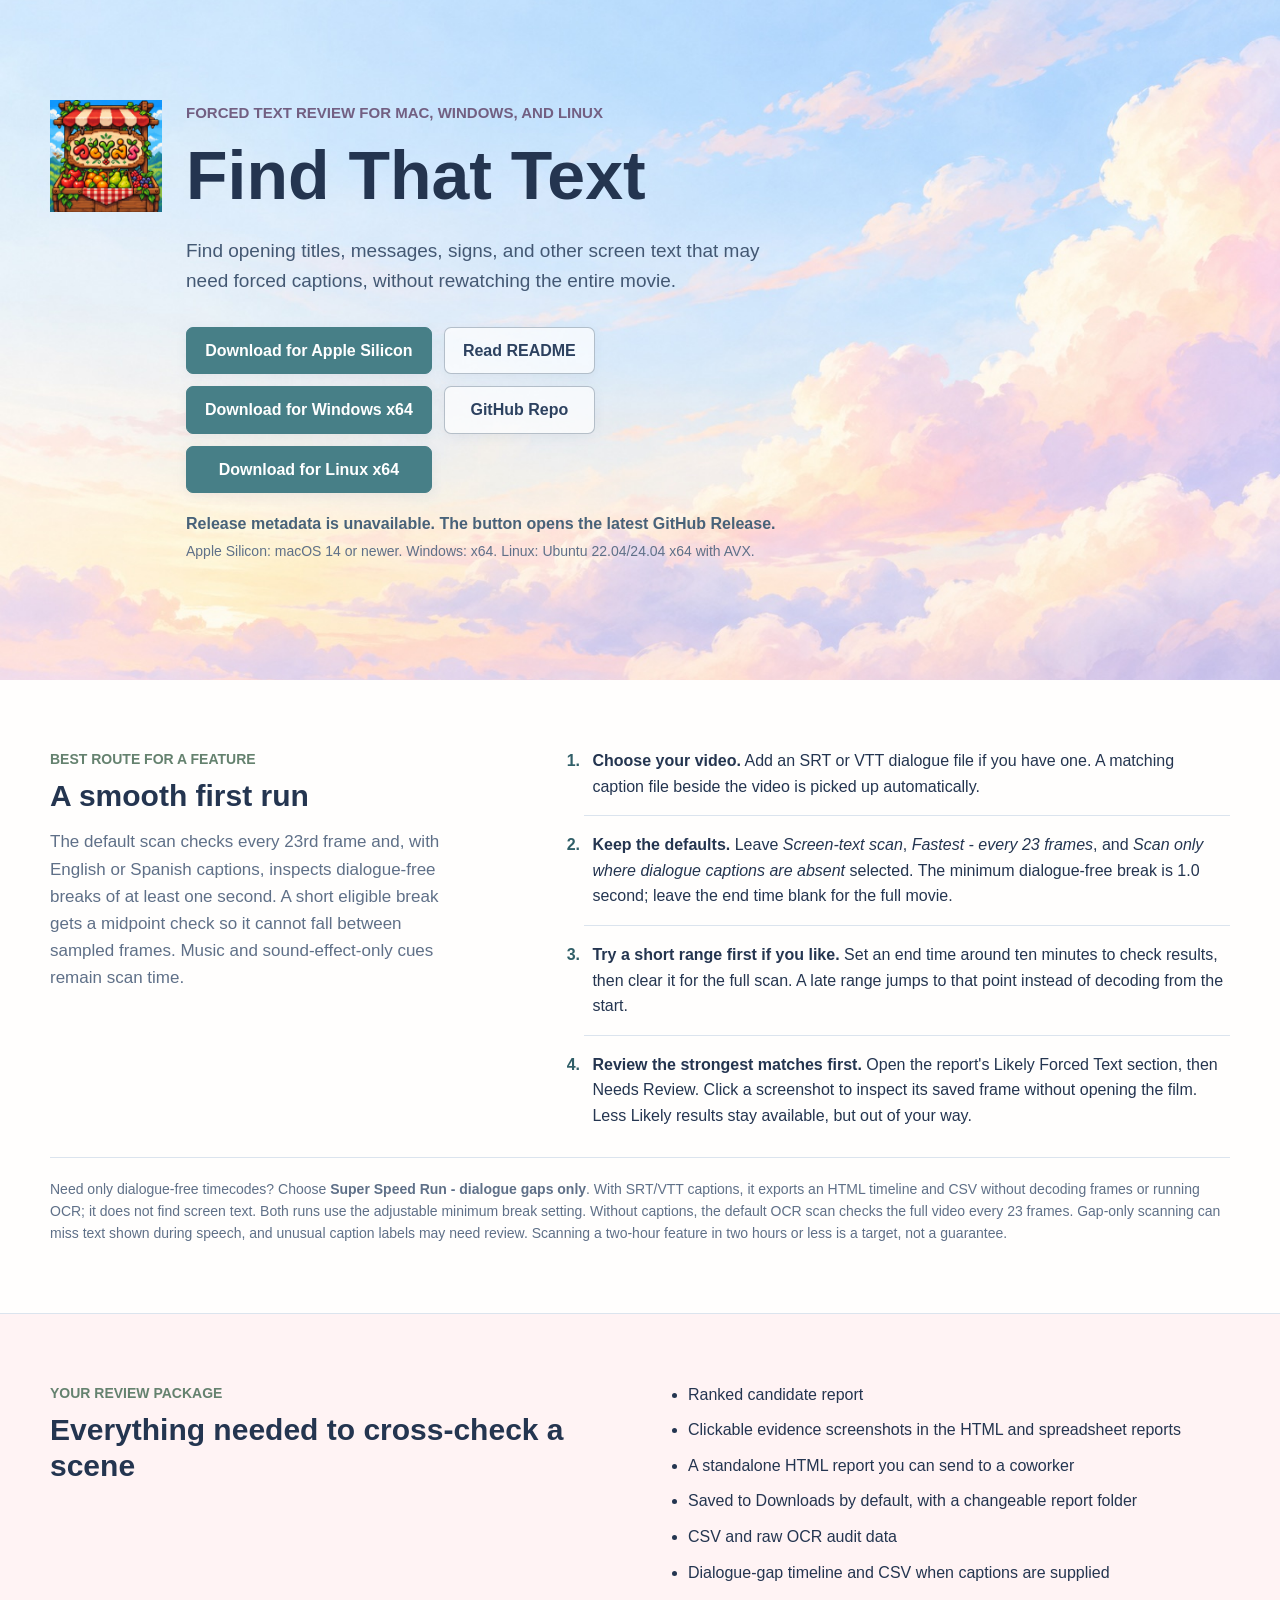
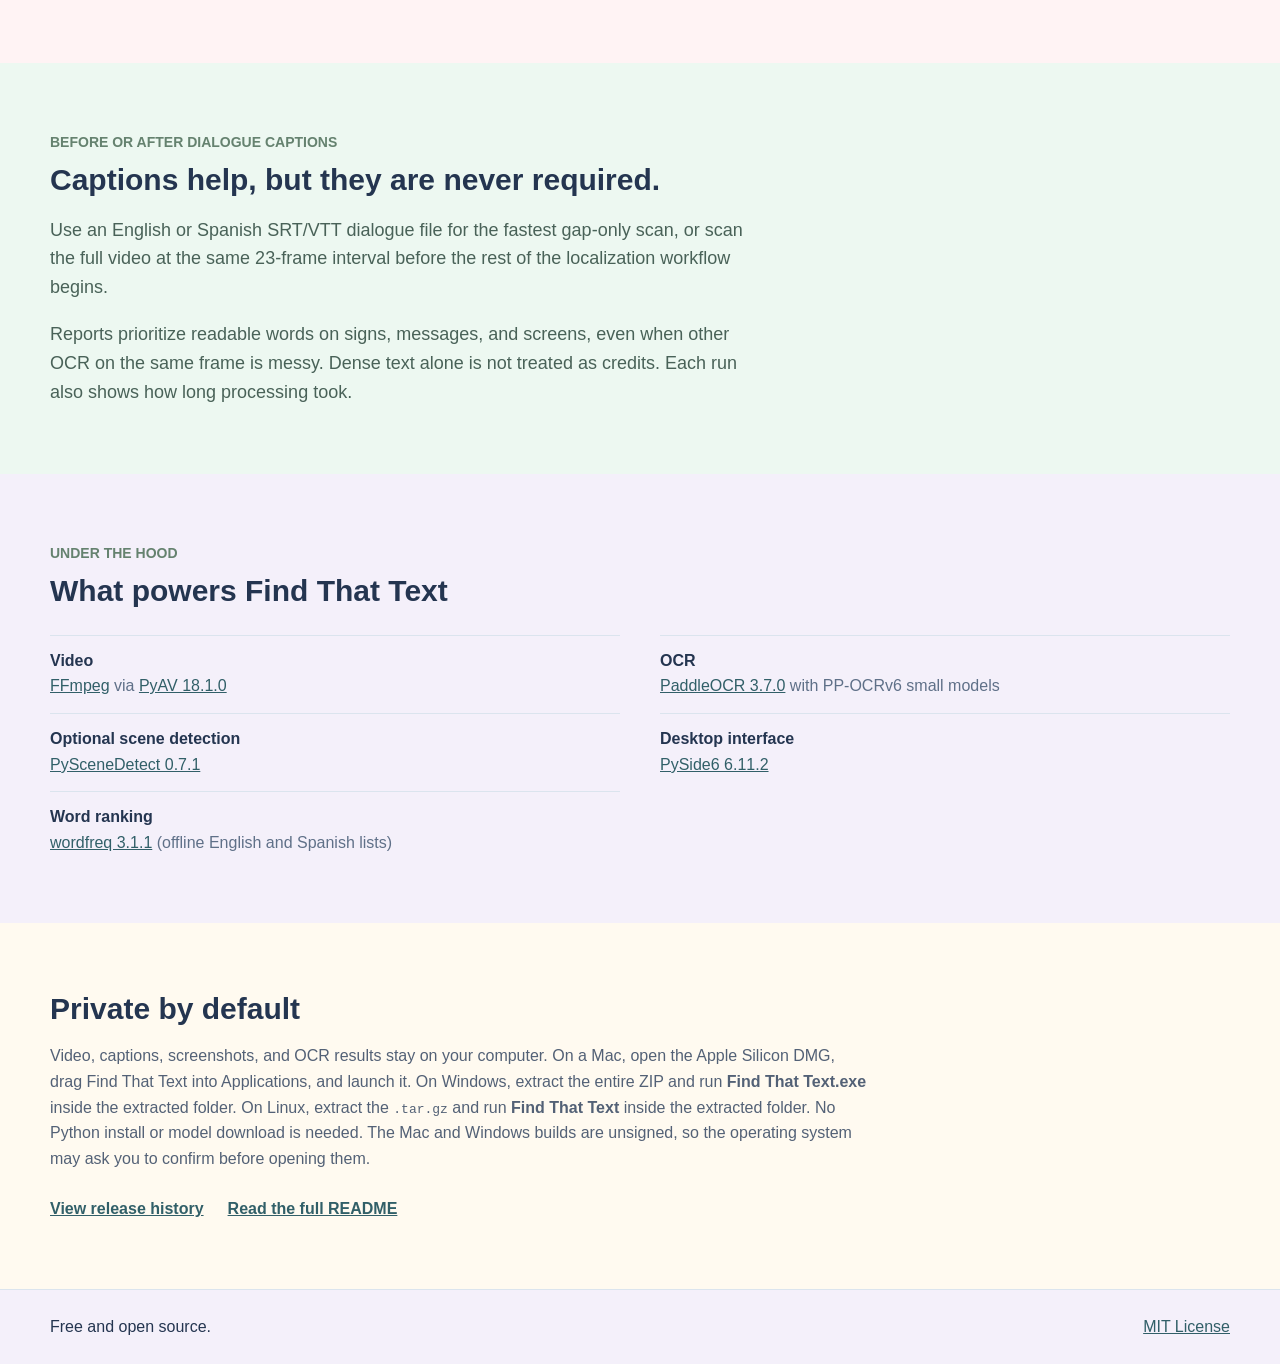
<file: index.html>
<!doctype html>
<html lang="en" data-repo="Find-That-Text" data-owner="MichaelBrandonFalk">
<head>
  <meta charset="utf-8">
  <meta name="viewport" content="width=device-width, initial-scale=1">
  <title>Find That Text</title>
  <meta property="og:image" content="https://michaelbrandonfalk.github.io/Find-That-Text/assets/icon-512.png">
  <link rel="icon" href="assets/favicon-32.png" sizes="32x32" type="image/png">
  <link rel="apple-touch-icon" href="assets/apple-touch-icon.png">
  <link rel="stylesheet" href="styles.css">
</head>
<body>
  <header class="hero">
    <section class="hero-content">
      <div class="hero-heading">
        <img class="hero-logo" src="assets/icon-512.png" alt="" width="112" height="112">
        <div>
          <p class="kicker">Forced text review for Mac, Windows, and Linux</p>
          <h1>Find That Text</h1>
        </div>
      </div>
      <div class="hero-details">
        <p class="summary">Find opening titles, messages, signs, and other screen text that may need forced captions, without rewatching the entire movie.</p>
        <div class="actions">
          <div class="download-buttons">
            <a id="download" class="button primary" href="https://github.com/MichaelBrandonFalk/Find-That-Text/releases/latest">Download for Apple Silicon</a>
            <a id="download-windows" class="button primary" href="https://github.com/MichaelBrandonFalk/Find-That-Text/releases/latest">Download for Windows x64</a>
            <a id="download-linux" class="button primary" href="https://github.com/MichaelBrandonFalk/Find-That-Text/releases/latest">Download for Linux x64</a>
          </div>
          <div class="resource-buttons">
            <a id="readme" class="button" href="https://github.com/MichaelBrandonFalk/Find-That-Text#readme">Read README</a>
            <a id="source" class="button" href="https://github.com/MichaelBrandonFalk/Find-That-Text">GitHub Repo</a>
          </div>
        </div>
        <p id="download-status" class="status">Latest release lookup will use GitHub Releases when published.</p>
        <p class="compatibility">Apple Silicon: macOS 14 or newer. Windows: x64. Linux: Ubuntu 22.04/24.04 x64 with AVX.</p>
      </div>
    </section>
  </header>
  <main>
    <section class="workflow">
      <div class="workflow-intro">
        <p class="section-label">Best route for a feature</p>
        <h2>A smooth first run</h2>
        <p>The default scan checks every 23rd frame and, with English or Spanish captions, inspects dialogue-free breaks of at least one second. A short eligible break gets a midpoint check so it cannot fall between sampled frames. Music and sound-effect-only cues remain scan time.</p>
      </div>
      <ol class="workflow-steps">
        <li><strong>Choose your video.</strong> Add an SRT or VTT dialogue file if you have one. A matching caption file beside the video is picked up automatically.</li>
        <li><strong>Keep the defaults.</strong> Leave <em>Screen-text scan</em>, <em>Fastest - every 23 frames</em>, and <em>Scan only where dialogue captions are absent</em> selected. The minimum dialogue-free break is 1.0 second; leave the end time blank for the full movie.</li>
        <li><strong>Try a short range first if you like.</strong> Set an end time around ten minutes to check results, then clear it for the full scan. A late range jumps to that point instead of decoding from the start.</li>
        <li><strong>Review the strongest matches first.</strong> Open the report's Likely Forced Text section, then Needs Review. Click a screenshot to inspect its saved frame without opening the film. Less Likely results stay available, but out of your way.</li>
      </ol>
      <p class="workflow-note">Need only dialogue-free timecodes? Choose <strong>Super Speed Run - dialogue gaps only</strong>. With SRT/VTT captions, it exports an HTML timeline and CSV without decoding frames or running OCR; it does not find screen text. Both runs use the adjustable minimum break setting. Without captions, the default OCR scan checks the full video every 23 frames. Gap-only scanning can miss text shown during speech, and unusual caption labels may need review. Scanning a two-hour feature in two hours or less is a target, not a guarantee.</p>
    </section>
    <section class="outputs">
      <div>
        <p class="section-label">Your review package</p>
        <h2>Everything needed to cross-check a scene</h2>
      </div>
      <ul>
        <li>Ranked candidate report</li>
        <li>Clickable evidence screenshots in the HTML and spreadsheet reports</li>
        <li>A standalone HTML report you can send to a coworker</li>
        <li>Saved to Downloads by default, with a changeable report folder</li>
        <li>CSV and raw OCR audit data</li>
        <li>Dialogue-gap timeline and CSV when captions are supplied</li>
      </ul>
    </section>
    <section class="privacy">
      <p class="section-label">Before or after dialogue captions</p>
      <h2>Captions help, but they are never required.</h2>
      <p>Use an English or Spanish SRT/VTT dialogue file for the fastest gap-only scan, or scan the full video at the same 23-frame interval before the rest of the localization workflow begins.</p>
      <p>Reports prioritize readable words on signs, messages, and screens, even when other OCR on the same frame is messy. Dense text alone is not treated as credits. Each run also shows how long processing took.</p>
    </section>
    <section class="technology">
      <p class="section-label">Under the hood</p>
      <h2>What powers Find That Text</h2>
      <ul class="technology-list">
        <li><strong>Video</strong><a href="https://ffmpeg.org/">FFmpeg</a> via <a href="https://github.com/PyAV-Org/PyAV">PyAV 18.1.0</a></li>
        <li><strong>OCR</strong><a href="https://github.com/PaddlePaddle/PaddleOCR">PaddleOCR 3.7.0</a> with PP-OCRv6 small models</li>
        <li><strong>Optional scene detection</strong><a href="https://github.com/Breakthrough/PySceneDetect">PySceneDetect 0.7.1</a></li>
        <li><strong>Desktop interface</strong><a href="https://doc.qt.io/qtforpython-6/">PySide6 6.11.2</a></li>
        <li><strong>Word ranking</strong><a href="https://github.com/rspeer/wordfreq">wordfreq 3.1.1</a> (offline English and Spanish lists)</li>
      </ul>
    </section>
    <section class="install">
      <h2>Private by default</h2>
      <p>Video, captions, screenshots, and OCR results stay on your computer. On a Mac, open the Apple Silicon DMG, drag Find That Text into Applications, and launch it. On Windows, extract the entire ZIP and run <strong>Find That Text.exe</strong> inside the extracted folder. On Linux, extract the <code>.tar.gz</code> and run <strong>Find That Text</strong> inside the extracted folder. No Python install or model download is needed. The Mac and Windows builds are unsigned, so the operating system may ask you to confirm before opening them.</p>
      <div class="text-links">
        <a id="releases" href="https://github.com/MichaelBrandonFalk/Find-That-Text/releases">View release history</a>
        <a id="readme-inline" href="https://github.com/MichaelBrandonFalk/Find-That-Text#readme">Read the full README</a>
      </div>
    </section>
  </main>
  <footer>
    <span>Free and open source.</span>
    <a href="https://github.com/MichaelBrandonFalk/Find-That-Text/blob/main/LICENSE" id="license">MIT License</a>
  </footer>
  <script src="app.js"></script>
</body>
</html>
</file>
<file: styles.css>
:root {
  color-scheme: light;
  --ink: #243550;
  --muted: #5f7088;
  --line: #dbe4ee;
  --accent: #477f87;
  --accent-strong: #315f68;
  --sky: #eaf5ff;
  --blush: #fff3f4;
  --mint: #edf8f1;
  --lavender: #f4f0fa;
  --cream: #fffaf0;
  --panel: #fffefd;
}

* {
  box-sizing: border-box;
}

body {
  margin: 0;
  font-family: -apple-system, BlinkMacSystemFont, "Segoe UI", sans-serif;
  color: var(--ink);
  background: var(--panel);
  line-height: 1.6;
}

.hero {
  height: min(680px, 82vh);
  min-height: 560px;
  padding: 0 28px;
  color: var(--ink);
  background: var(--sky) url("assets/pastel-clouds-hero.jpg") center / cover no-repeat;
  display: flex;
  flex-direction: column;
}

.hero-heading {
  display: flex;
  align-items: center;
  gap: 24px;
}

.hero-logo {
  width: 112px;
  height: 112px;
  flex: none;
  object-fit: contain;
}

.hero-details {
  margin-left: 136px;
}

.hero-content {
  width: min(1180px, 100%);
  margin: auto;
  padding: 72px 0 90px;
}

.kicker {
  margin: 0 0 16px;
  color: #725f82;
  font-weight: 700;
  font-size: 15px;
  text-transform: uppercase;
  letter-spacing: 0;
}

h1 {
  margin: 0;
  max-width: 690px;
  font-size: 68px;
  line-height: 1.02;
  letter-spacing: 0;
  color: #243550;
}

h2 {
  margin: 0 0 14px;
  font-size: 30px;
  letter-spacing: 0;
  line-height: 1.2;
}

.summary {
  max-width: 580px;
  margin: 24px 0 30px;
  font-size: 19px;
  color: #435873;
}

.actions {
  display: flex;
  align-items: flex-start;
  gap: 12px;
}

.download-buttons,
.resource-buttons {
  display: flex;
  flex-direction: column;
  gap: 12px;
}

.button {
  display: inline-flex;
  align-items: center;
  justify-content: center;
  min-height: 46px;
  padding: 10px 18px;
  border: 1px solid rgba(52, 77, 104, 0.34);
  border-radius: 7px;
  color: #2d4260;
  background: rgba(255, 255, 255, 0.68);
  text-decoration: none;
  font-weight: 700;
  box-shadow: 0 3px 12px rgba(78, 104, 134, 0.08);
}

.button.primary {
  border-color: var(--accent);
  background: var(--accent);
  color: white;
}

.button.primary:hover {
  background: var(--accent-strong);
}

.status {
  margin: 18px 0 0;
  color: #486279;
  font-weight: 650;
}

.compatibility {
  margin: 3px 0 0;
  color: var(--muted);
  font-size: 14px;
}

main {
  background: var(--panel);
}

.workflow,
.outputs,
.privacy,
.technology,
.install {
  padding: 68px max(28px, calc((100vw - 1180px) / 2));
}

.workflow {
  display: grid;
  grid-template-columns: minmax(240px, 0.9fr) minmax(0, 1.4fr);
  column-gap: 80px;
  row-gap: 28px;
  border-bottom: 1px solid var(--line);
  background: var(--panel);
}

.workflow-intro > p:last-child {
  max-width: 400px;
  margin: 0;
  color: var(--muted);
  font-size: 17px;
}

.workflow-steps {
  margin: 0;
  padding-left: 24px;
}

.workflow-steps li {
  padding: 0 0 16px 8px;
  margin-bottom: 16px;
  border-bottom: 1px solid var(--line);
}

.workflow-steps li:last-child {
  margin-bottom: 0;
  padding-bottom: 0;
  border-bottom: 0;
}

.workflow-steps li::marker {
  color: var(--accent-strong);
  font-weight: 750;
}

.workflow-steps strong {
  color: var(--ink);
}

.workflow-note {
  grid-column: 1 / -1;
  margin: 0;
  padding-top: 20px;
  border-top: 1px solid var(--line);
  color: var(--muted);
  font-size: 14px;
}

.outputs {
  display: grid;
  grid-template-columns: minmax(240px, 1fr) minmax(0, 1fr);
  gap: 48px;
  background: var(--blush);
}

.outputs ul {
  margin: 0;
  padding-left: 24px;
}

.outputs li {
  margin: 0 0 10px;
}

.privacy {
  background: var(--mint);
}

.privacy p:not(.section-label) {
  max-width: 700px;
  margin-bottom: 0;
  font-size: 18px;
  color: #496258;
}

.section-label {
  margin: 0 0 8px;
  color: #65826f;
  font-size: 14px;
  font-weight: 750;
  text-transform: uppercase;
  letter-spacing: 0;
}

.technology {
  background: var(--lavender);
}

.technology-list {
  display: grid;
  grid-template-columns: repeat(2, minmax(0, 1fr));
  gap: 14px 40px;
  list-style: none;
  margin: 26px 0 0;
  padding: 0;
}

.technology-list li {
  border-top: 1px solid var(--line);
  padding-top: 12px;
  color: var(--muted);
}

.technology-list strong {
  display: block;
  color: var(--ink);
}

.install {
  background: var(--cream);
}

.install > p {
  max-width: 820px;
  color: #536176;
}

.text-links {
  display: flex;
  flex-wrap: wrap;
  gap: 24px;
  margin-top: 24px;
  font-weight: 700;
}

footer {
  display: flex;
  justify-content: space-between;
  gap: 18px;
  padding: 24px max(28px, calc((100vw - 1180px) / 2));
  border-top: 1px solid var(--line);
  background: var(--lavender);
}

footer a,
main a {
  color: var(--accent-strong);
}

@media (max-width: 720px) {
  .hero {
    height: auto;
    min-height: 560px;
    padding: 0 20px;
    background-position: 62% center;
  }

  .hero-content {
    padding: 56px 0 72px;
  }

  .hero-heading {
    gap: 16px;
  }

  .hero-logo {
    width: 88px;
    height: 88px;
  }

  .hero-details {
    margin-left: 0;
  }

  h1 {
    max-width: 520px;
    font-size: 46px;
  }

  .summary {
    max-width: 500px;
    font-size: 18px;
  }

  .button {
    width: 100%;
  }

  .actions,
  .download-buttons,
  .resource-buttons {
    width: 100%;
  }

  .actions {
    flex-direction: column;
  }

  .workflow,
  .outputs,
  .privacy,
  .technology,
  .install {
    padding: 52px 24px;
  }

  .workflow,
  .outputs {
    grid-template-columns: 1fr;
    gap: 30px;
  }

  .technology-list {
    grid-template-columns: 1fr;
  }

  footer {
    padding: 22px 24px;
  }
}

@media (max-width: 420px) {
  .hero {
    height: auto;
    min-height: 560px;
  }

  .hero-heading {
    gap: 12px;
  }

  .hero-logo {
    width: 68px;
    height: 68px;
  }

  h1 {
    font-size: 40px;
  }

  .kicker {
    font-size: 13px;
  }
}
</file>
